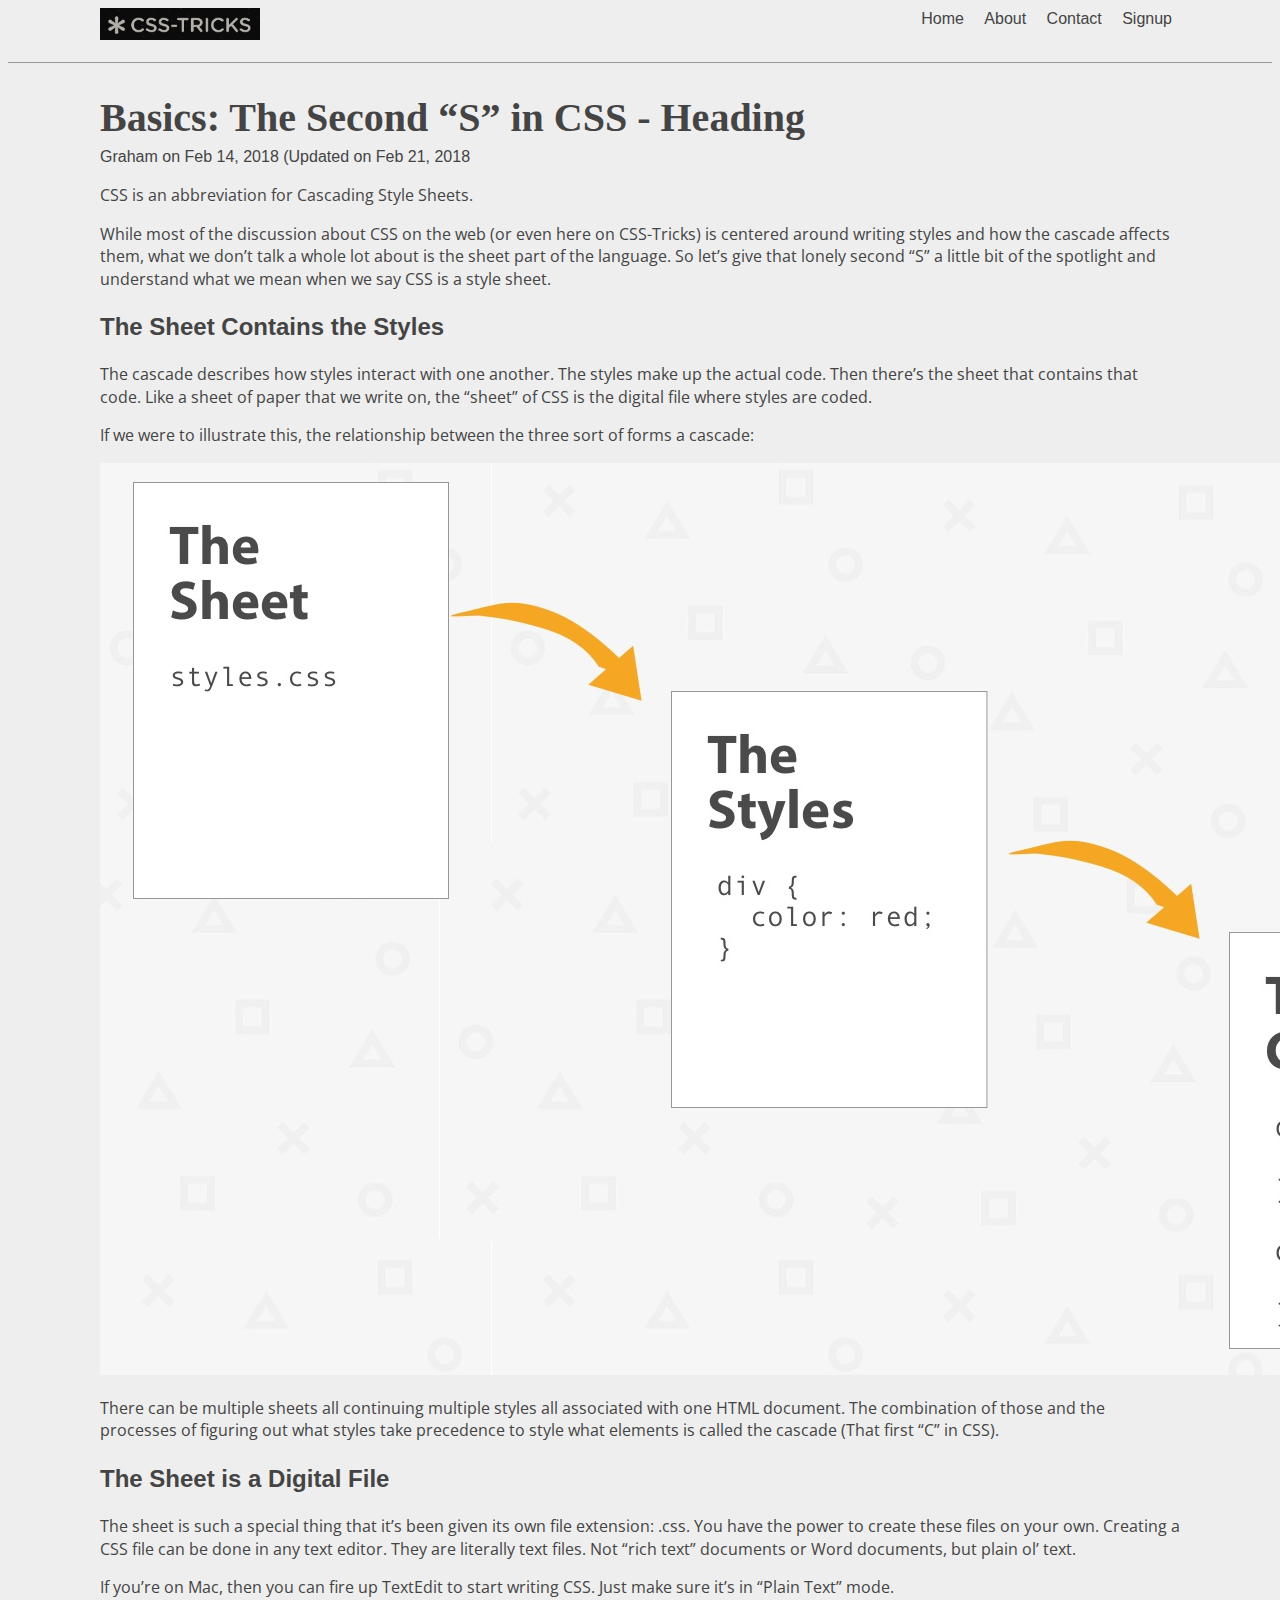
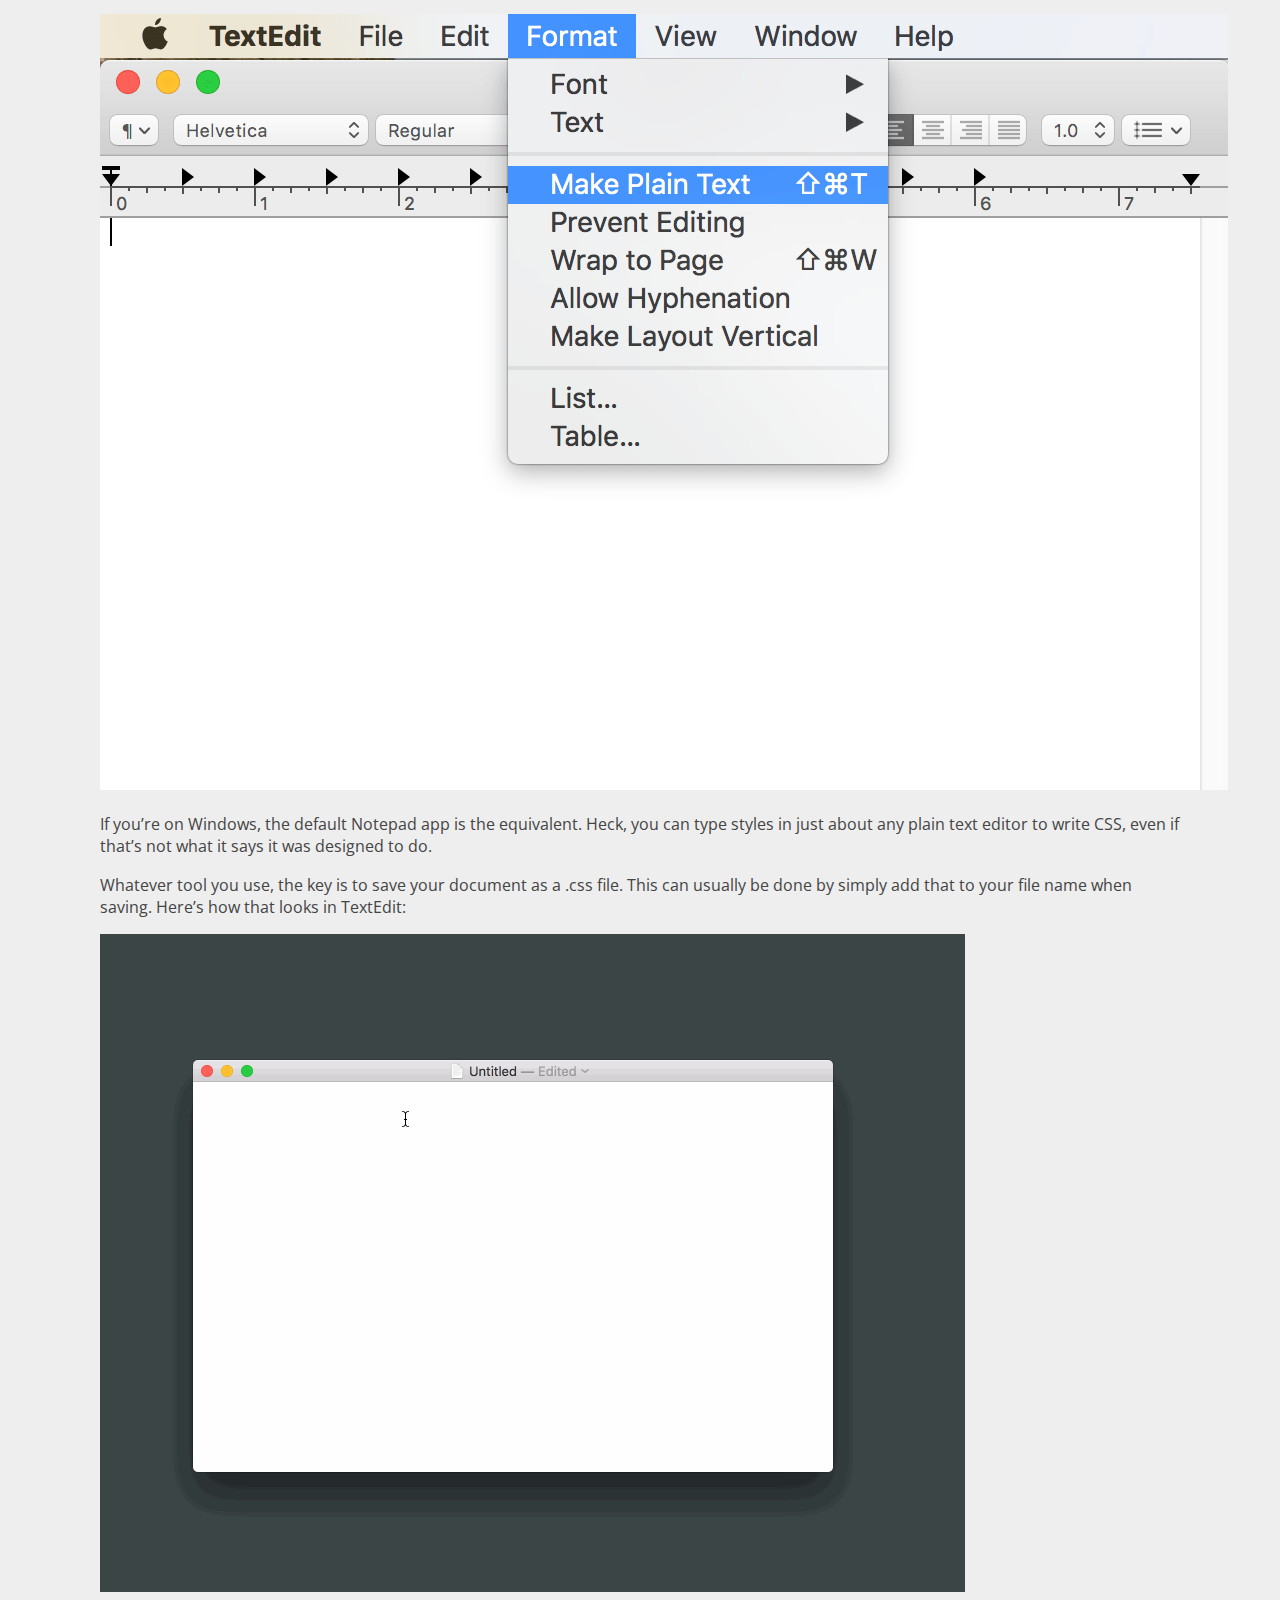
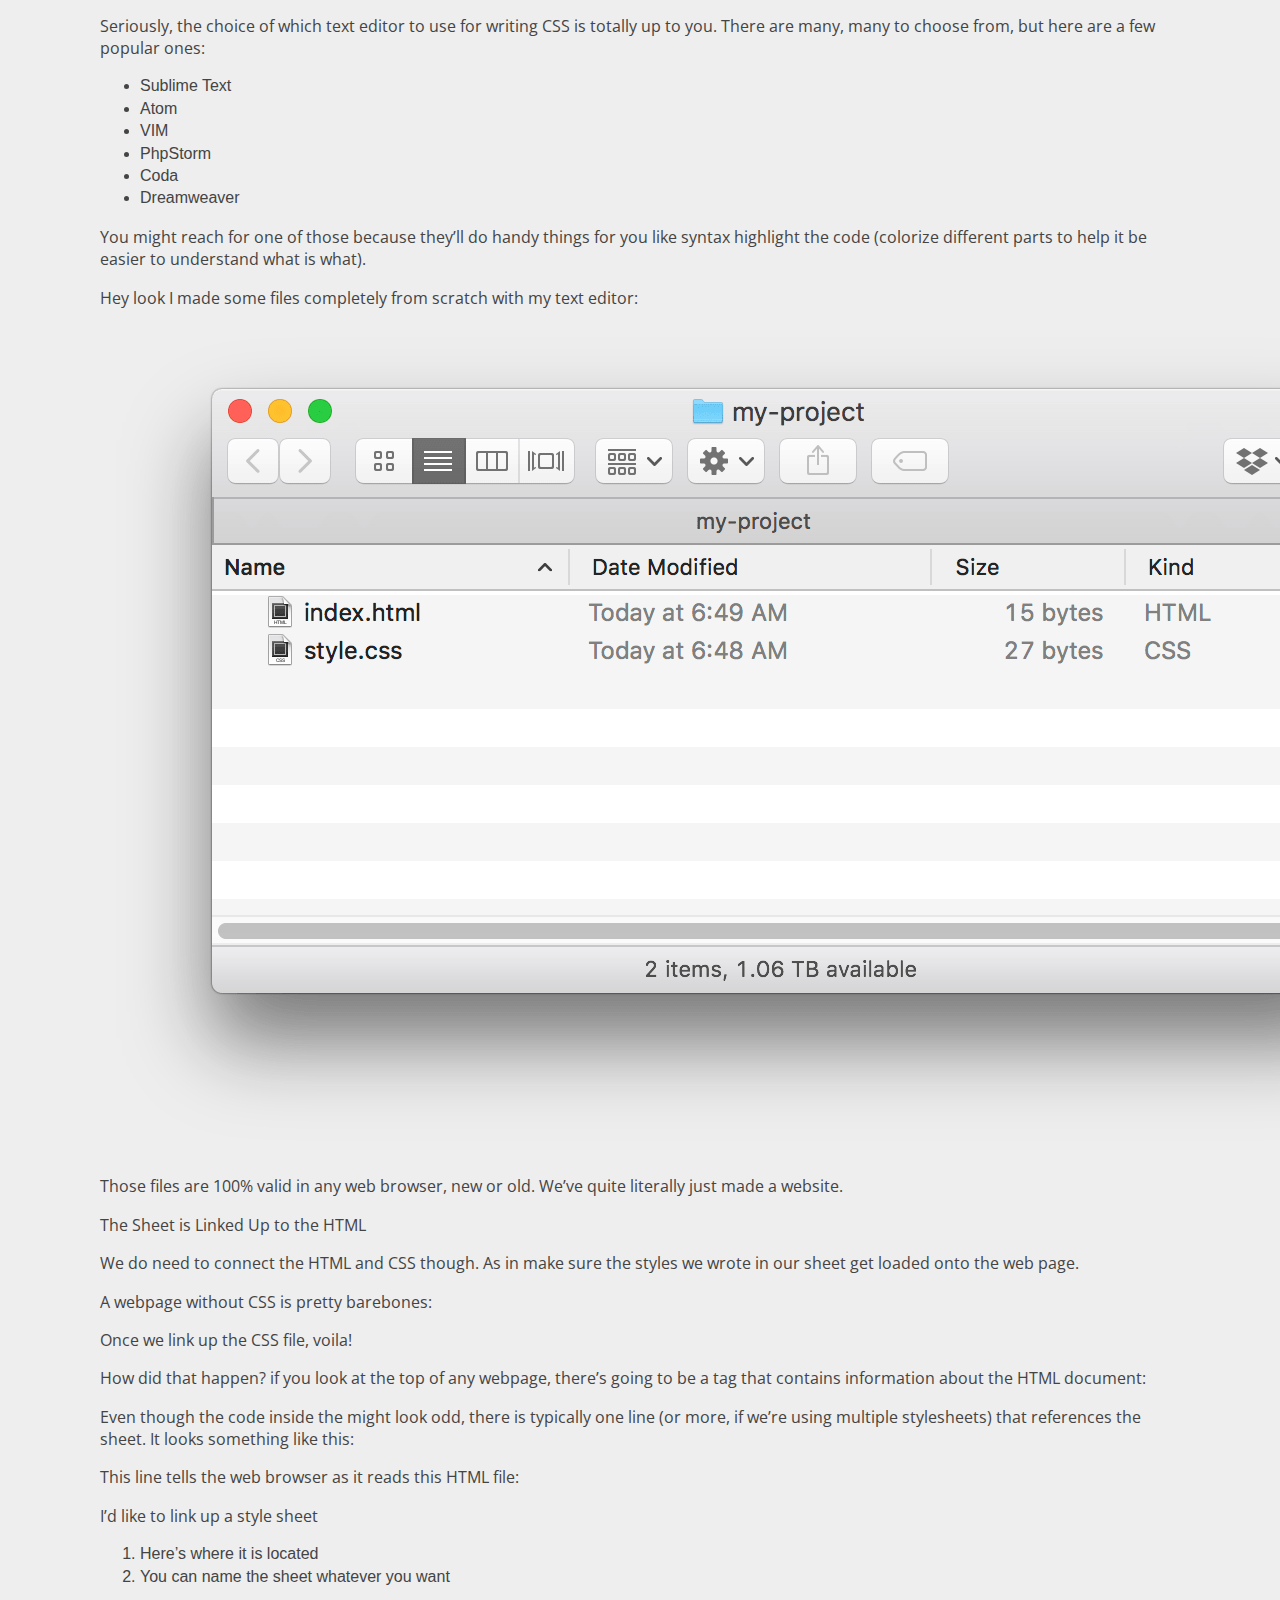
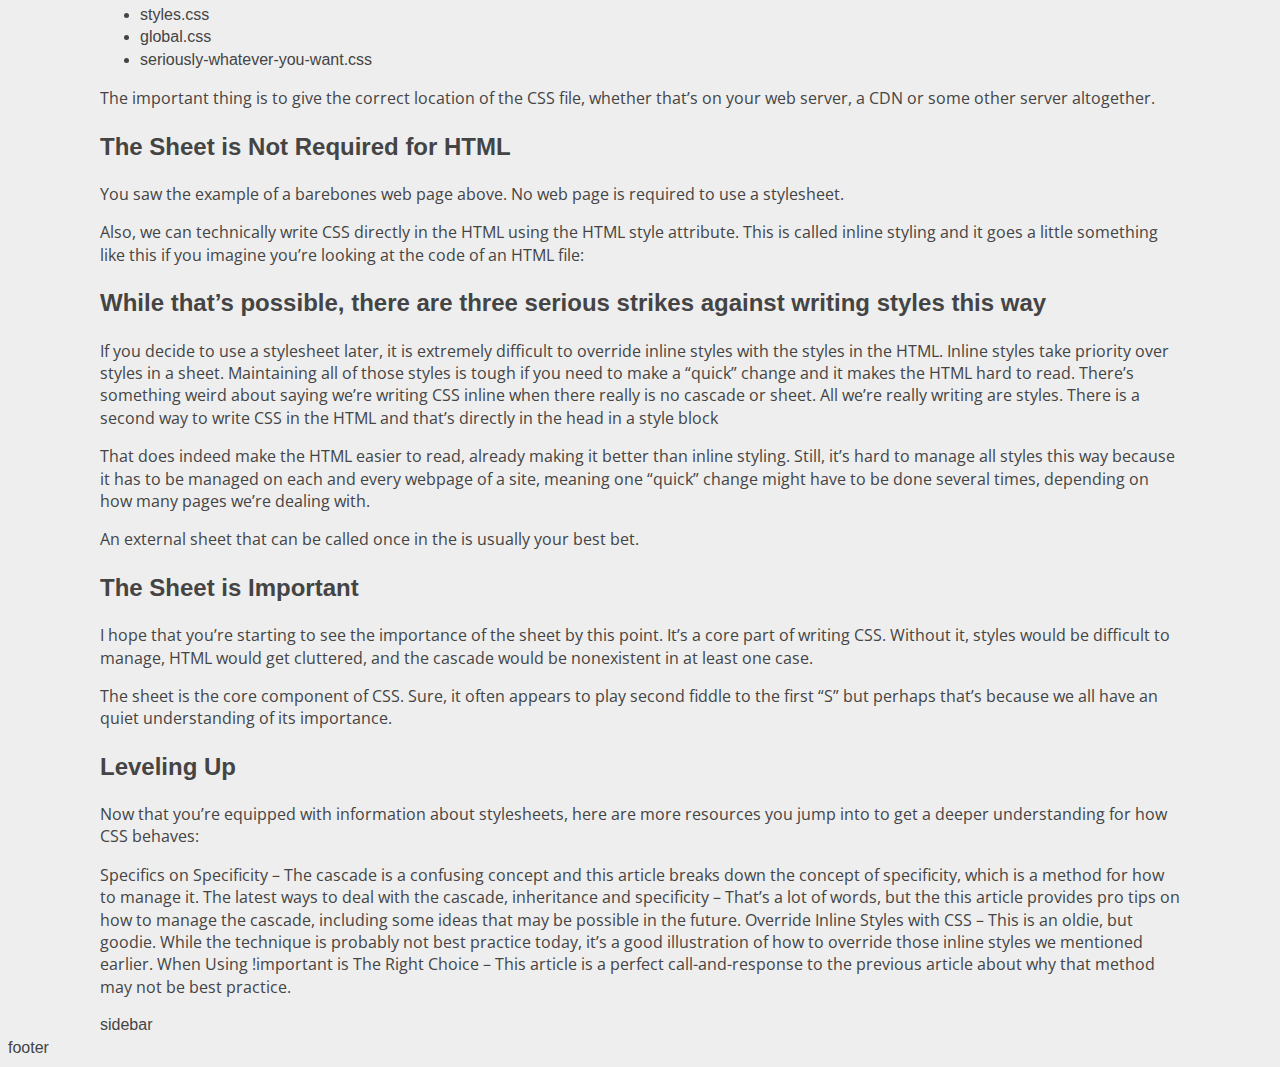
<file: index.html>
<!DOCTYPE html>
<html lang="en">
<head>
    <meta charset="UTF-8">
    <meta name="viewport" content="width=device-width, initial-scale=1.0">
    <title>Artical page</title>
    <link rel="preconnect" href="https://fonts.googleapis.com">
    <link rel="preconnect" href="https://fonts.gstatic.com" crossorigin>
    <link href="https://fonts.googleapis.com/css2?family=Open+Sans:wght@500;700&display=swap" rel="stylesheet">
    <link rel="stylesheet" href="./css/styles.css">
</head>
<body>

    <header class="app-header">
      <div class="inner">
        <a href="/" class="app-logo">
            <img src="./img/logo.png" alt=" CSS Tricks"/>
           </a>
           <nav class="app-navigation">
             <a href="/">Home</a>
             <a href="./about.html">About</a>
             <a href="./contact.html">Contact</a>  
             <a href="./login.html">Signup</a> 
         </nav>
      </div>  
    </header>

    <main>
        <div class="inner">
            <section>
                <article class="app-article">
    
                 <header> 
                    <h1>Basics: The Second “S” in CSS - Heading</header>
                    <time>Graham on Feb 14, 2018 (Updated on Feb 21, 2018</time>
                 </header>
                 <p>CSS is an abbreviation for Cascading Style Sheets.</p>
                 <p>While most of the discussion about CSS on the web (or even here on CSS-Tricks) is centered around writing styles and how the cascade affects them, what we don’t talk a whole lot about is the sheet part of the language. So let’s give that lonely second “S” a little bit of the spotlight and understand what we mean when we say CSS is a style sheet.
                </p>
                <h2>The Sheet Contains the Styles</h2>
    
                 <p>The cascade describes how styles interact with one another. The styles make up the actual code. Then there’s the sheet that contains that code. Like a sheet of paper that we write on, the “sheet” of CSS is the digital file where styles are coded.</p>
               
                 
                 <p>If we were to illustrate this, the relationship between the three sort of forms a cascade:</p>
                
                 <img src="./img/img1.jpeg" alt="the sheet">
               
                 <p>There can be multiple sheets all continuing multiple styles all associated with one HTML document. The combination of those and the processes of figuring out what styles take precedence to style what elements is called the cascade (That first “C” in CSS).</p>
                
                 <h2>The Sheet is a Digital File</h2>
                
                 <p>The sheet is such a special thing that it’s been given its own file extension: .css. You have the power to create these files on your own. Creating a CSS file can be done in any text editor. They are literally text files. Not “rich text” documents or Word documents, but plain ol’ text.</p>
               
                 <p>If you’re on Mac, then you can fire up TextEdit to start writing CSS. Just make sure it’s in “Plain Text” mode.</p>
                
                 <img src="./img/img2.png" alt="where to click">
                
                 <p>If you’re on Windows, the default Notepad app is the equivalent. Heck, you can type styles in just about any plain text editor to write CSS, even if that’s not what it says it was designed to do.</p>
                
                
                 <p>Whatever tool you use, the key is to save your document as a .css file. This can usually be done by simply add that to your file name when saving. Here’s how that looks in TextEdit:</p>
            
                 <img src="./img/img3.gif" alt="show saving file">
    
                 <p>Seriously, the choice of which text editor to use for writing CSS is totally up to you. There are many, many to choose from, but here are a few popular ones:</p>
    
                 <p>
                 <ul>
                     <li>Sublime Text</li>
                     <li>Atom</li>
                     <li>VIM</li>
                     <li>PhpStorm</li>
                     <li>Coda</li>
                     <li>Dreamweaver</li>
                 </ul>    
            
                </p>
    
                 <p>You might reach for one of those because they’ll do handy things for you like syntax highlight the code (colorize different parts to help it be easier to understand what is what).</p>   
    
                 <p>Hey look I made some files completely from scratch with my text editor:</p>
    
                 <img src="./img/img4.png" alt="file save">
    
                 <p>Those files are 100% valid in any web browser, new or old. We’ve quite literally just made a website.</p>
    
                 <p>The Sheet is Linked Up to the HTML</p>
    
                 <p>We do need to connect the HTML and CSS though. As in make sure the styles we wrote in our sheet get loaded onto the web page.</p>
    
                 <p>A webpage without CSS is pretty barebones:</p>
    
                 <p>Once we link up the CSS file, voila!</p>
    
                 <p>How did that happen? if you look at the top of any webpage, there’s going to be a <head> tag that contains information about the HTML document:</p>
    
                 <p>Even though the code inside the <head> might look odd, there is typically one line (or more, if we’re using multiple stylesheets) that references the sheet. It looks something like this:</p>
                    
                  <p>This line tells the web browser as it reads this HTML file:</p>  
                  <p>I’d like to link up a style sheet
                      <ol>
                          <li>Here’s where it is located</li>
                          <li>You can name the sheet whatever you want</li>
                      </ol>
                       <ul>
                           <li>styles.css</li>
                           <li>global.css</li>
                           <li>seriously-whatever-you-want.css</li>
                       </ul>
                    </p>
    
                   <p>The important thing is to give the correct location of the CSS file, whether that’s on your web server, a CDN or some other server altogether.</p> 
    
                   <h2>The Sheet is Not Required for HTML </h2>
    
                   <p>You saw the example of a barebones web page above. No web page is required to use a stylesheet.</p>
    
                   <p>Also, we can technically write CSS directly in the HTML using the HTML style attribute. This is called inline styling and it goes a little something like this if you imagine you’re looking at the code of an HTML file:</p>
    
                   <h2>While that’s possible, there are three serious strikes against writing styles this way</h2>
    
                   <p>If you decide to use a stylesheet later, it is extremely difficult to override inline styles with the styles in the HTML. Inline styles take priority over styles in a sheet.
                    Maintaining all of those styles is tough if you need to make a “quick” change and it makes the HTML hard to read.
                    There’s something weird about saying we’re writing CSS inline when there really is no cascade or sheet. All we’re really writing are styles.
                    There is a second way to write CSS in the HTML and that’s directly in the head in a style block</p>
    
                    <p>That does indeed make the HTML easier to read, already making it better than inline styling. Still, it’s hard to manage all styles this way because it has to be managed on each and every webpage of a site, meaning one “quick” change might have to be done several times, depending on how many pages we’re dealing with.</p>
    
                    <p>An external sheet that can be called once in the <head> is usually your best bet.</p>
    
                    <h2>The Sheet is Important </h2>
    
                    <p>I hope that you’re starting to see the importance of the sheet by this point. It’s a core part of writing CSS. Without it, styles would be difficult to manage, HTML would get cluttered, and the cascade would be nonexistent in at least one case.</p>
    
                    <p>The sheet is the core component of CSS. Sure, it often appears to play second fiddle to the first “S” but perhaps that’s because we all have an quiet understanding of its importance.</p>
    
                    <h2>Leveling Up</h2>
                     
                    <p>Now that you’re equipped with information about stylesheets, here are more resources you jump into to get a deeper understanding for how CSS behaves:</p>
    
                    <p>Specifics on Specificity – The cascade is a confusing concept and this article breaks down the concept of specificity, which is a method for how to manage it.
                        The latest ways to deal with the cascade, inheritance and specificity – That’s a lot of words, but the this article provides pro tips on how to manage the cascade, including some ideas that may be possible in the future.
                        Override Inline Styles with CSS – This is an oldie, but goodie. While the technique is probably not best practice today, it’s a good illustration of how to override those inline styles we mentioned earlier.
                        When Using !important is The Right Choice – This article is a perfect call-and-response to the previous article about why that method may not be best practice.</p>
            </article>
                <aside>sidebar</aside>
            </section>
        </div>
    </main>

<footer>
    <div> footer
    </div>
</footer>
    
</body>
</html>
</file>
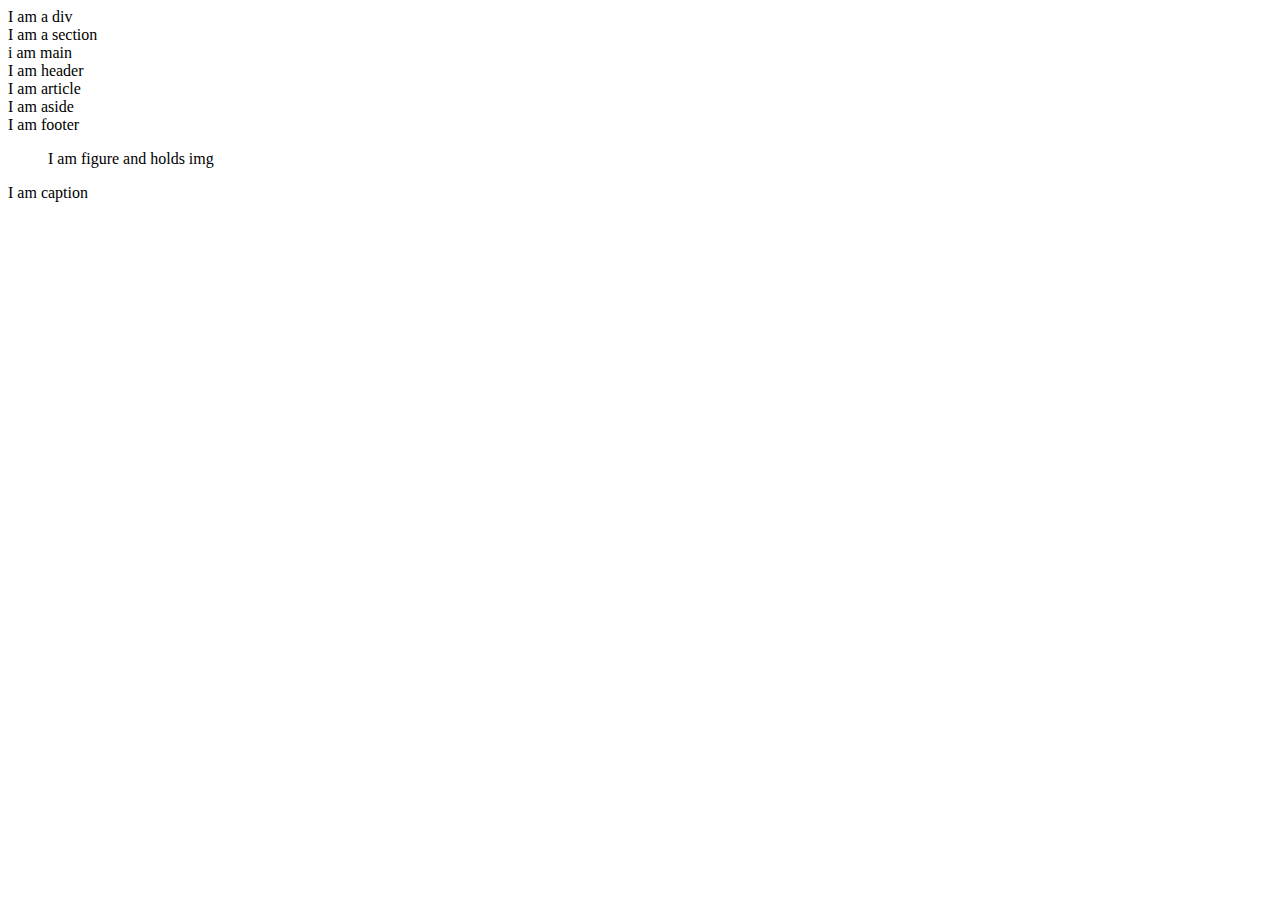
<file: html-tags.html>
<!DOCTYPE html>
<html lang="en">
<head>
    <meta charset="UTF-8">
    <meta name="viewport" content="width=device-width, initial-scale=1.0">
    <title>html tags</title>
</head>
<body>
 <div widht="200px" height="200px" id="row" class="first-row hero-banner">I am a div</div>
 <section>I am a section</section>
 <main>i am main</main>
 <header>I am header</header>
 <article>I am article</article>
 <aside>I am aside</aside>
 <footer>I am footer</footer>
 <figure>I am figure and holds img</figure>
 <caption>
     I am caption
    </caption>
</body>
</html>
</file>
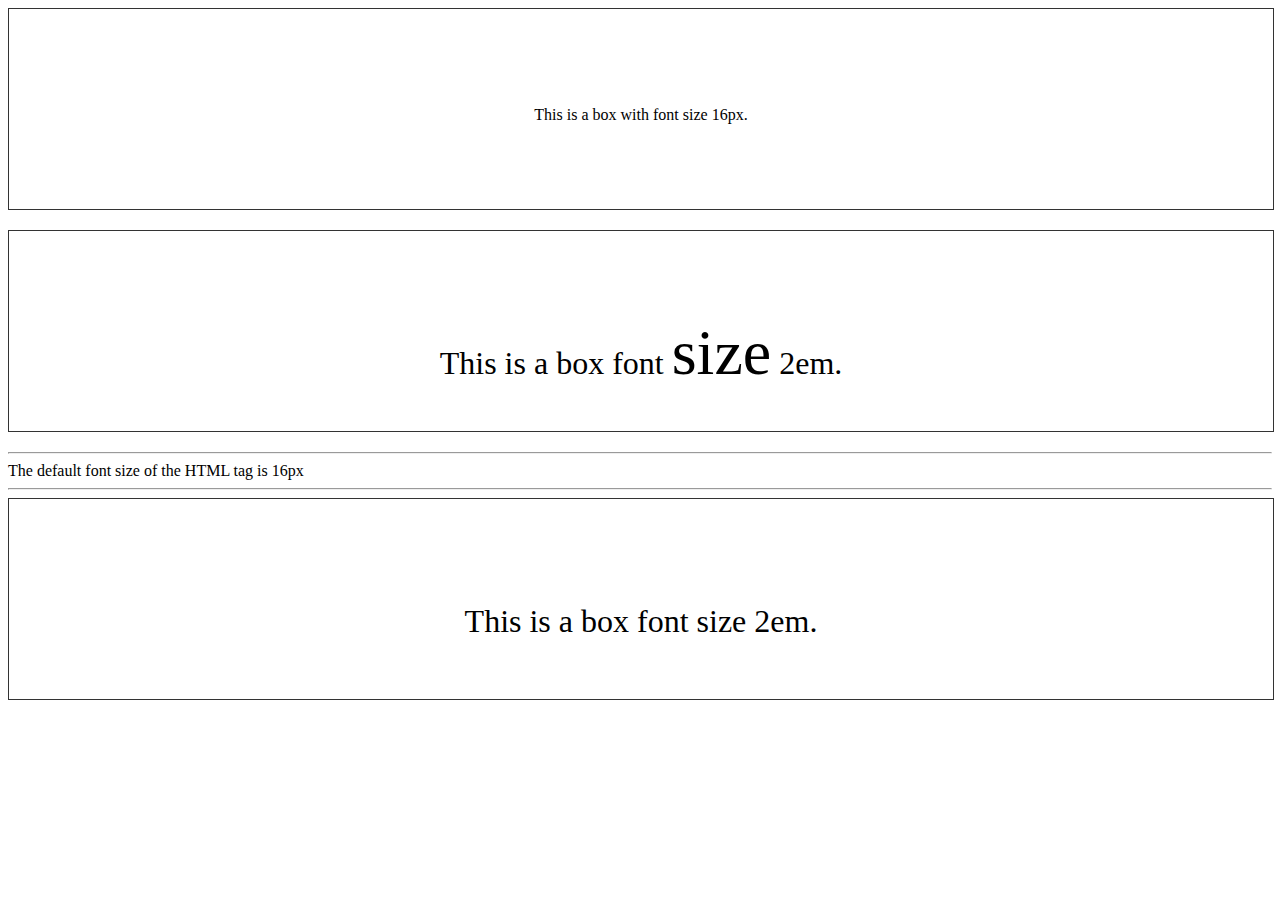
<file: pix-em.html>
<!DOCTYPE html>
<html lang="en">
  <head>
    <meta charset="UTF-8" />
    <meta http-equiv="X-UA-Compatible" content="IE=edge" />
    <meta name="viewport" content="width=device-width, initial-scale=1.0" />
    <title>Document</title>
    <style>
      .box {
        width: 100%;
        height: 200px;
        line-height: 180px;
        margin-bottom: 20px;
        border: 1px solid #333;
        text-align: center;

        font-size: 16px;
      }

      /* Em: Relative to parent element, 16px * 2em */
      .em-box p {
        font-size: 2em;
      }

      /* Compounding */
      .em-box p span {
        font-size: 2em;
      }

      /* Rem */
      .rem-box p {
        font-size: 2rem;
      }

      .rem-box p span {
        font-size: 2rem;
      }
    </style>
  </head>
  <body>
    <div class="box">
      <p>This is a box with font size 16px.</p>
    </div>

    <div class="box em-box">
      <p>This is a box font <span>size</span> 2em.</p>
    </div>
    <hr />
    <div>The default font size of the HTML tag is 16px</div>
    <hr />
    <div class="box rem-box">
      <p>This is a box font <span>size</span> 2em.</p>
    </div>
  </body>
</html>
</file>
<file: css/styles.css>
@font-face {
  font-family: "Akronim";
  src: url("../fonts/akronim/Akronim-Regular.ttf") format("ttf");
}

body {
  background-color: #eee;
  font-family: "Trebuchet MS", "Lucida Sans Unicode", "Lucida Grande",
    "Lucida Sans", Arial, sans-serif;
  color: #444444;
  font-weight: normal;
  line-height: 1.4;
}

.app-header {
  border-bottom: 1px solid #999999;
  padding-bottom: 1rem;
}

.inner {
  max-width: 1080px;
  margin: 0 auto;
}

.app-logo {
  display: inline-block;
}
.app-logo img {
  width: 160px;
}

.app-navigation {
  float: right;
}

/* a:link have 4 stages. a:link, a:visited a:active, a:hover*/

.app-navigation a:link {
  text-decoration: none;
  color: #444444;
  padding: 0.5em;
}

.app-navigation a:visited {
  text-decoration: none;
  color: #444444;
}

.app-navigation a:active {
  text-decoration: none;
  color: seagreen;
}

.app-navigation a:hover {
  text-decoration: none;
  color: orange;
}

h1 {
  font-size: 2.5rem;
  margin-bottom: 0;
  font-family: "Akronim";
}

p {
  font-family: "Open sans";
}
</file>
